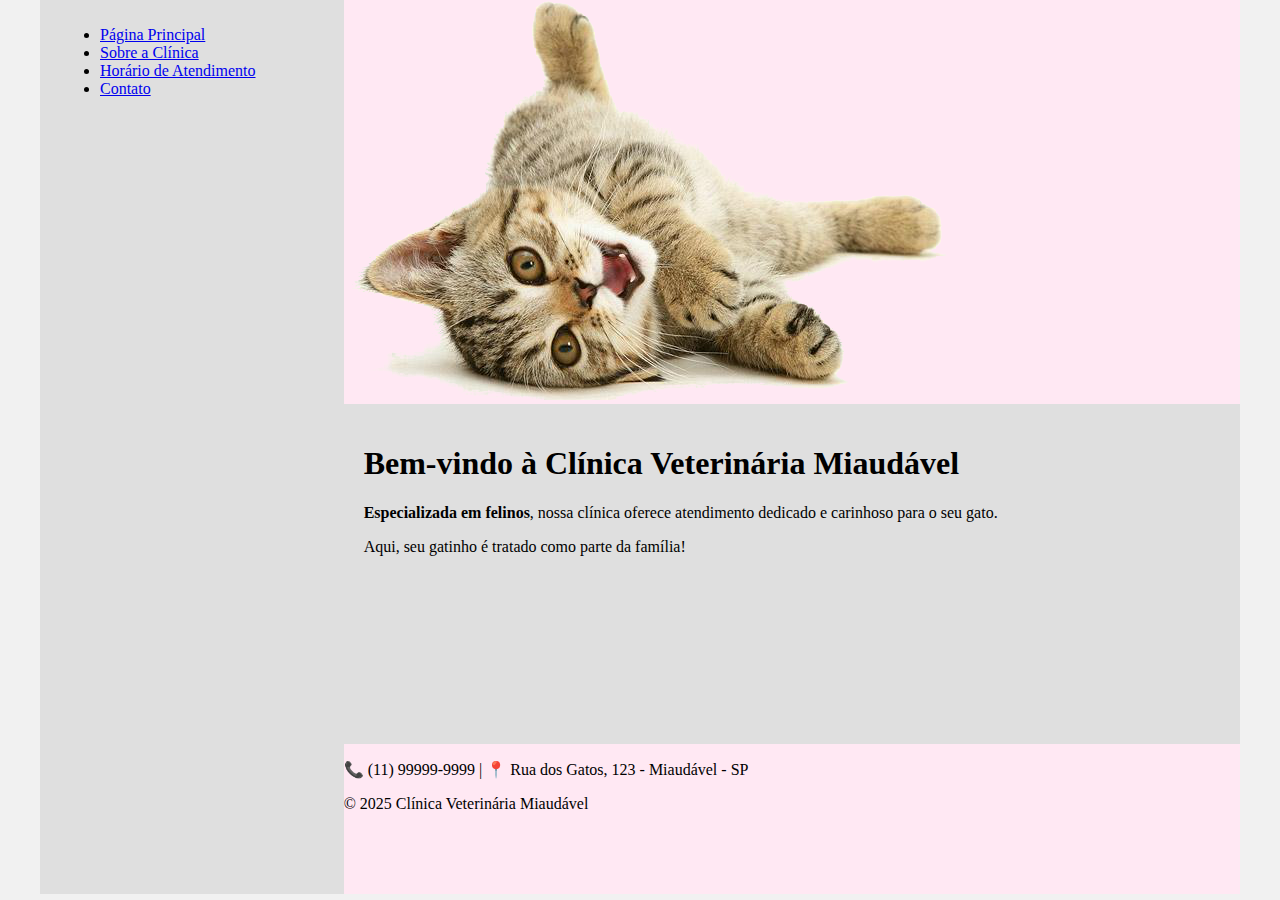
<file: projects/criando-seu-primeiro-site-completo-com-html/index.html>
<!DOCTYPE html>
<html lang="pt-br">

<head>
    <meta charset="UTF-8">
    <meta http-equiv="X-UA-Compatible" content="IE=edge">
    <meta name="viewport" content="width=device-width, initial-scale=1.0">
    <title>Clínica Veterinária Miaudável</title>
    <link rel="stylesheet" href="base.css">
</head>

<body>
    <div class="wrapper">
        <div class="menu">
            <!-- Aqui vai o seu menu -->
            <ul>
                <li><a href="index.html">Página Principal</a></li>
                <li><a href="sobre.html">Sobre a Clínica</a></li>
                <li><a href="horario.html">Horário de Atendimento</a></li>
                <li><a href="contato.html">Contato</a></li>
            </ul>
        </div>

        <div class="main">
            <div class="header">
                <!-- Aqui vai o seu header -->
                <img src="image/cats.png" alt="um gato deitado e sorrindo">
            </div>

            <div class="content">
                <!-- Aqui vai o seu conteúdo -->
                <h1>Bem-vindo à Clínica Veterinária Miaudável</h1>
                <p><strong>Especializada em felinos</strong>, nossa clínica oferece atendimento dedicado e carinhoso
                    para o seu gato.</p>
                <p>Aqui, seu gatinho é tratado como parte da família!</p>
            </div>

            <div class="footer">
            <!-- Aqui vai o seu rodapé -->
            <p>📞 (11) 99999-9999 | 📍 Rua dos Gatos, 123 - Miaudável - SP</p>
            <p>&copy; 2025 Clínica Veterinária Miaudável</p>
            </div>
        </div>
    </div>
</body>

</html>
</file>
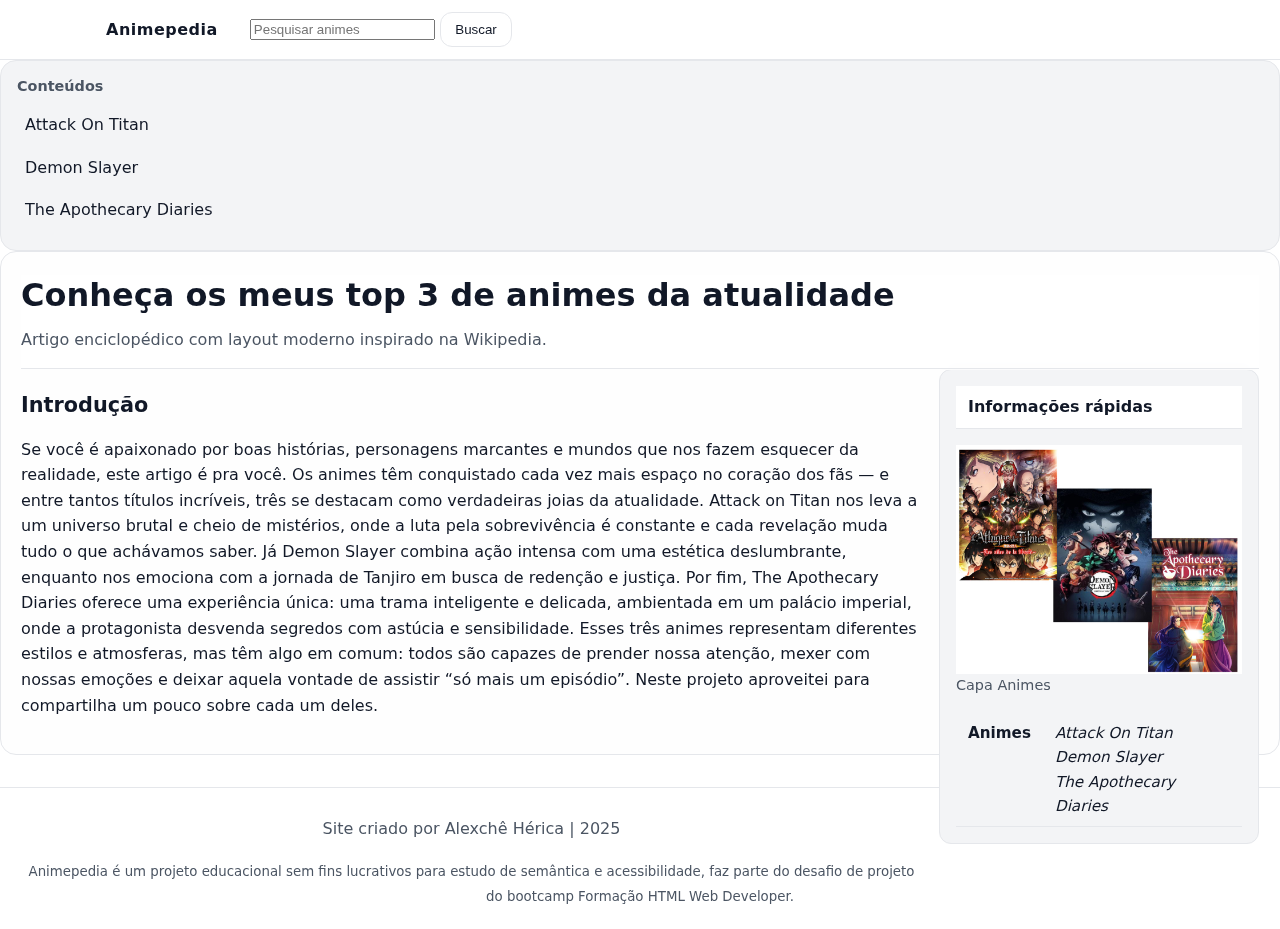
<file: projects/recriando-o-wikipedia-com-layout-moderno/index.html>
<!DOCTYPE html>
<html lang="pt-br">

<head>
    <meta charset="UTF-8">
    <meta name="viewport" content="width=device-width, initial-scale=1.0">
    <link rel="stylesheet" href="css/layout1.css">
    <link rel="stylesheet" href="">

    <title>Desafio de projeto 3 - Formação HTML Web Developer</title>


</head>

<body>
    <!-- Header global com busca -->
    <header role="banner">
        <div class="topbar" aria-label="Barra superior">
            <div class="logo"><a href="index.html" aria-label="Página inicial Animepedia">Animepedia</a></div>
            <div></div>
            <form action="#" onsubmit="alert('Busca apenas ilustrativa no protótipo'); return false;">
                <input id="q" name="q" type="search" placeholder="Pesquisar animes" aria-label="Pesquisar artigos" />
                <button type="submit" class="btn" aria-label="Executar busca">Buscar</button>
            </form>
        </div>


    </header>

    <div class="conteiner">
        <aside class="sidebar" aria-labelledby="menu-title">
            <h2 id="menu-title" class="side-title">Conteúdos</h2>
            <!-- navegação lateral -->
            <nav aria-label="Navegação lateral">
                <ul>
                    <li><a href="attack-on-titan.html">Attack On Titan</a></li>
                    <li><a href="demon-slayer.html">Demon Slayer</a></li>
                    <li><a href="apothecary-diaries.html">The Apothecary Diaries</a></li>
                </ul>
            </nav>
        </aside>

        <main id="conteudo" role="main">
            <article aria-labelledby="titulo-artigo">
                <header>
                    <h1 id="titulo-artigo">Conheça os meus top 3 de animes da atualidade</h1>
                    <p class="lead" style="color: var(--text-muted)">Artigo enciclopédico com layout moderno inspirado
                        na Wikipedia.</p>

                </header>

                <aside class="infobox" role="complementary" aria-label="Informações rápidas">
                    <header><strong>Informações rápidas</strong></header>
                    <figure>
                        <img src="images/anime.jpg.jpg"
                            alt="capa dos animes Attack on Titan, Demon Slayer e The Apothecary Diaries"
                            style="width:100%; display:block;" />
                        <figcaption>Capa Animes</figcaption>
                    </figure>
                    <table aria-label="Tabela de informações rápidas">
                        <tbody>
                            <tr>
                                <th scope="row">Animes</th>
                                <td>
                                    <i>Attack On Titan</i><br>
                                    <i>Demon Slayer</i><br>
                                    <i>The Apothecary Diaries</i>
                                </td>
                        </tbody>
                    </table>
                </aside>

                <section id="introducao" aria-labelledby="h-introducao">
                    <h2 id="h-introducao">Introdução</h2>
                    <p>Se você é apaixonado por boas histórias, personagens marcantes e mundos que nos fazem esquecer da
                        realidade, este artigo é pra você. Os animes têm conquistado cada vez mais espaço no coração dos
                        fãs — e entre tantos títulos incríveis, três se destacam como verdadeiras joias da atualidade.

                        Attack on Titan nos leva a um universo brutal e cheio de mistérios, onde a luta pela
                        sobrevivência é constante e cada revelação muda tudo o que achávamos saber. Já Demon Slayer
                        combina ação intensa com uma estética deslumbrante, enquanto nos emociona com a jornada de
                        Tanjiro em busca de redenção e justiça. Por fim, The Apothecary Diaries oferece uma experiência
                        única: uma trama inteligente e delicada, ambientada em um palácio imperial, onde a protagonista
                        desvenda segredos com astúcia e sensibilidade.

                        Esses três animes representam diferentes estilos e atmosferas, mas têm algo em comum: todos são
                        capazes de prender nossa atenção, mexer com nossas emoções e deixar aquela vontade de assistir
                        “só mais um episódio”. Neste projeto aproveitei para compartilha um pouco sobre cada um deles.</p>

                </section>


            </article>

        </main>



    </div>

    <!--Rodápe  -->
    <footer role="contentinfo">
        <p>Site criado por Alexchê Hérica | 2025</p>
        <small>Animepedia é um projeto educacional sem fins lucrativos para estudo de semântica e acessibilidade, faz
            parte do desafio de projeto do bootcamp Formação HTML Web Developer.</small>
    </footer>

</body>

</html>
</file>
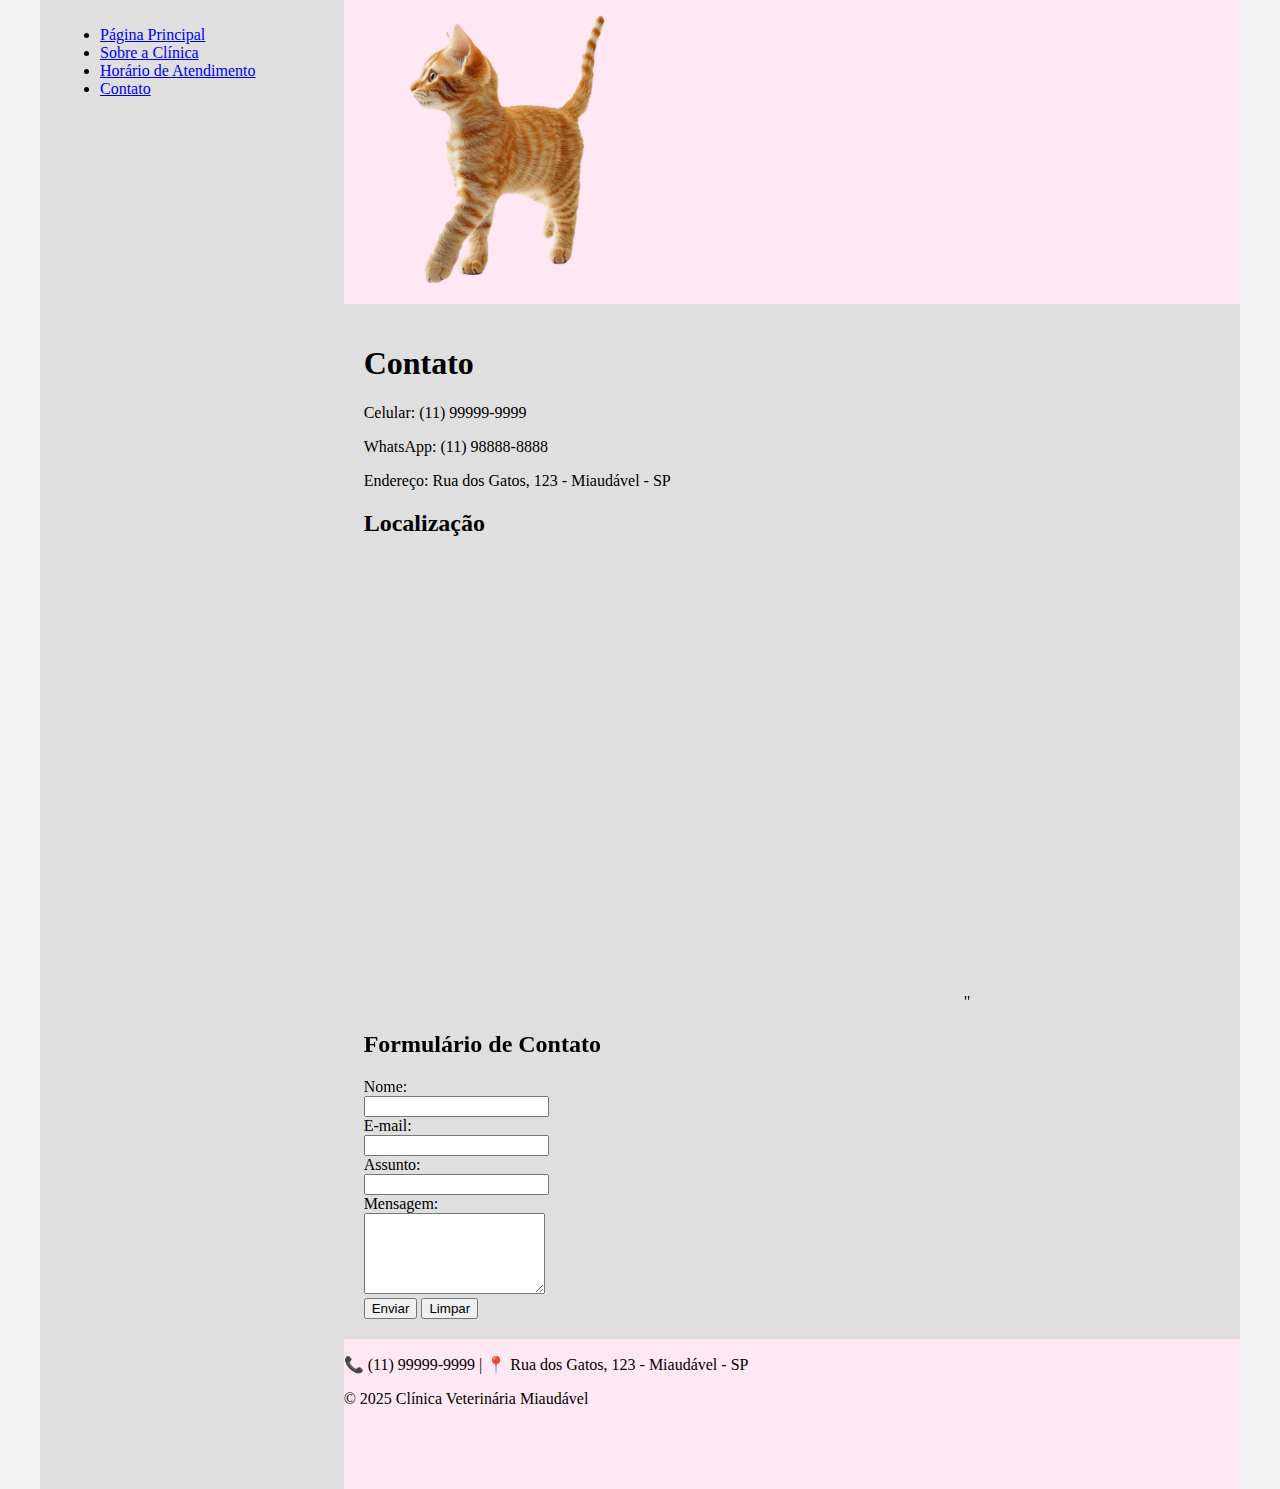
<file: projects/criando-seu-primeiro-site-completo-com-html/contato.html>
<!DOCTYPE html>
<html lang="pt-br">

<head>
    <meta charset="UTF-8">
    <meta http-equiv="X-UA-Compatible" content="IE=edge">
    <meta name="viewport" content="width=device-width, initial-scale=1.0">
    <title>Clínica Veterinária Miaudável</title>
    <link rel="stylesheet" href="base.css">
</head>

<body>
    <div class="wrapper">
        <div class="menu">
            <!-- Aqui vai o seu menu -->
            <ul>
                <li><a href="index.html">Página Principal</a></li>
                <li><a href="sobre.html">Sobre a Clínica</a></li>
                <li><a href="horario.html">Horário de Atendimento</a></li>
                <li><a href="contato.html">Contato</a></li>
            </ul>
        </div>

        <div class="main">
            <div class="header">
                <!-- Aqui vai o seu header -->
                <img width="300px" src="image/cat-walking.png" alt="gatinho caminhando">
            </div>

            <div class="content">
                <!-- Aqui vai o seu conteúdo -->
        <h1>Contato</h1>
        <p>Celular: (11) 99999-9999</p>
        <p>WhatsApp: (11) 98888-8888</p>
        <p>Endereço: Rua dos Gatos, 123 - Miaudável - SP</p>

        <h2>Localização</h2>
        <iframe src="https://www.google.com/maps/embed?pb=!1m18!1m12!1m3!1d228.8950680921085!2d-46.31594326664604!3d-23.376598726095523!2m3!1f0!2f0!3f0!3m2!1i1024!2i768!4f13.1!3m3!1m2!1s0x94ce870de9659a1d%3A0xc471fff66ef3c323!2sR.%20dos%20Gatos%20-%20Parque%20Rodrigo%20Barreto%2C%20Aruj%C3%A1%20-%20SP!5e0!3m2!1sen!2sbr!4v1754883443274!5m2!1sen!2sbr" width="600" height="450" style="border:0;" allowfullscreen="" loading="lazy" referrerpolicy="no-referrer-when-downgrade"></iframe>"

        <h2>Formulário de Contato</h2>
    </form>
        <form>
            <label for="nome">Nome:</label><br>
            <input type="text" id="nome" name="nome"><br>

            <label for="email">E-mail:</label><br>
            <input type="email"name="email"><br>

            <label for="assunto">Assunto:</label><br>
            <input type="text"name="assunto"><br>

            <label for="mensagem">Mensagem:</label><br>
            <textarea name="mensagem" rows="5"></textarea><br>

            <button type="submit">Enviar</button>
            <button type="reset">Limpar</button>
        </form>
            </div>

            <div class="footer">
            <!-- Aqui vai o seu rodapé -->
            <p>📞 (11) 99999-9999 | 📍 Rua dos Gatos, 123 - Miaudável - SP</p>
            <p>&copy; 2025 Clínica Veterinária Miaudável</p>
            </div>
        </div>
    </div>
</body>

</html>
</file>
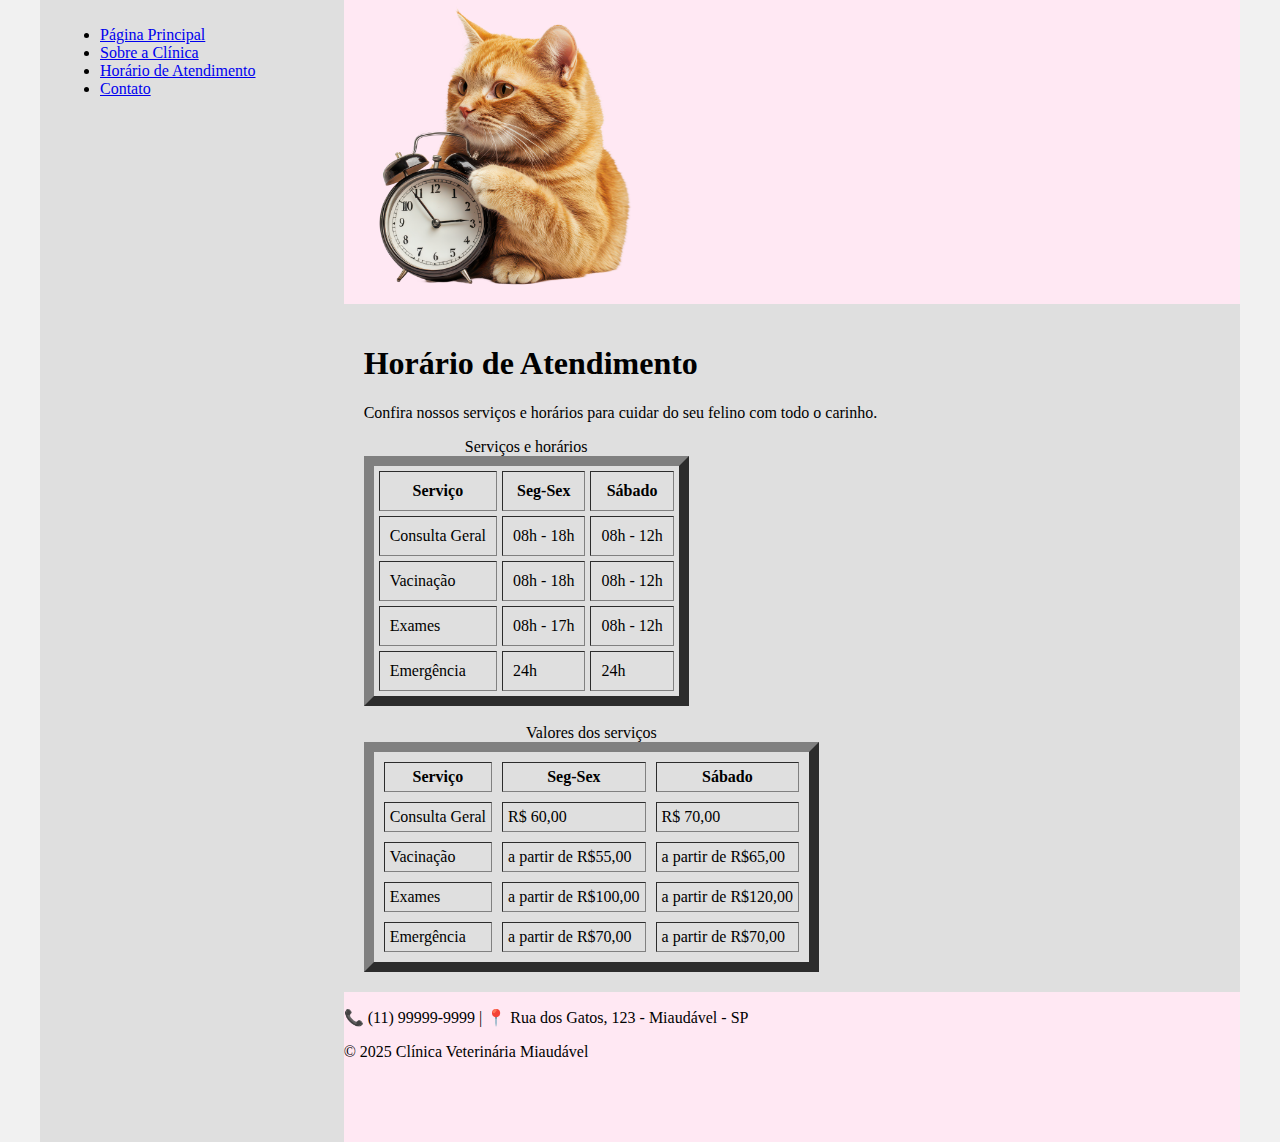
<file: projects/criando-seu-primeiro-site-completo-com-html/horario.html>
<!DOCTYPE html>
<html lang="pt-br">

<head>
    <meta charset="UTF-8">
    <meta http-equiv="X-UA-Compatible" content="IE=edge">
    <meta name="viewport" content="width=device-width, initial-scale=1.0">
    <title>Clínica Veterinária Miaudável</title>
    <link rel="stylesheet" href="base.css">
</head>

<body>
    <div class="wrapper">
        <div class="menu">
            <!-- Aqui vai o seu menu -->
            <ul>
                <li><a href="index.html">Página Principal</a></li>
                <li><a href="sobre.html">Sobre a Clínica</a></li>
                <li><a href="horario.html">Horário de Atendimento</a></li>
                <li><a href="contato.html">Contato</a></li>
            </ul>
        </div>

        <div class="main">
            <div class="header">
                <!-- Aqui vai o seu header -->
                <img width="300px" src="image/adorable-png.webp" alt="um gato segurando um relógio">
            </div>

            <div class="content">
                <!-- Aqui vai o seu conteúdo -->
                <h1>Horário de Atendimento</h1>
                <p>Confira nossos serviços e horários para cuidar do seu felino com todo o carinho.</p>

                <table border="10" cellpadding="10"cellspacing="5" >
                    <caption>Serviços e horários</caption>
                    <thead>
                        <tr>
                            <th>Serviço</th>
                            <th>Seg-Sex</th>
                            <th>Sábado</th>
                        </tr>
                    </thead>
                    <tbody>
                        <tr>
                            <td>Consulta Geral</td>
                            <td>08h - 18h</td>
                            <td>08h - 12h</td>
                        </tr>
                        <tr>
                            <td>Vacinação</td>
                            <td>08h - 18h</td>
                            <td>08h - 12h</td>
                        </tr>
                        <tr>
                            <td>Exames</td>
                            <td>08h - 17h</td>
                            <td>08h - 12h</td>
                        </tr>
                        <tr>
                            <td>Emergência</td>
                            <td>24h</td>
                            <td>24h</td>
                        </tr>
                    </tbody>
                </table>
                <br>

                <table border="10" cellpadding="5" cellspacing="10" >
                    <caption> Valores dos serviços</caption>
                    <thead>
                        <tr>
                            <th>Serviço</th>
                            <th>Seg-Sex</th>
                            <th>Sábado</th>
                        </tr>
                    </thead>
                    <tbody>
                        <tr>
                            <td>Consulta Geral</td>
                            <td> R$ 60,00</td>
                            <td> R$ 70,00</td>
                        </tr>
                        <tr>
                            <td>Vacinação</td>
                            <td>a partir de R$55,00</td>
                            <td>a partir de R$65,00</td>
                        </tr>
                        <tr>
                            <td>Exames</td>
                            <td>a partir de R$100,00</td>
                            <td>a partir de R$120,00</td>
                        </tr>
                        <tr>
                            <td>Emergência</td>
                            <td>a partir de R$70,00</td>
                            <td>a partir de R$70,00</td>
                        </tr>
                    </tbody>
                </table>
            </div>

            <div class="footer">
                <!-- Aqui vai o seu rodapé -->
                <p>📞 (11) 99999-9999 | 📍 Rua dos Gatos, 123 - Miaudável - SP</p>
                <p>&copy; 2025 Clínica Veterinária Miaudável</p>
            </div>
        </div>
    </div>
</body>

</html>
</file>
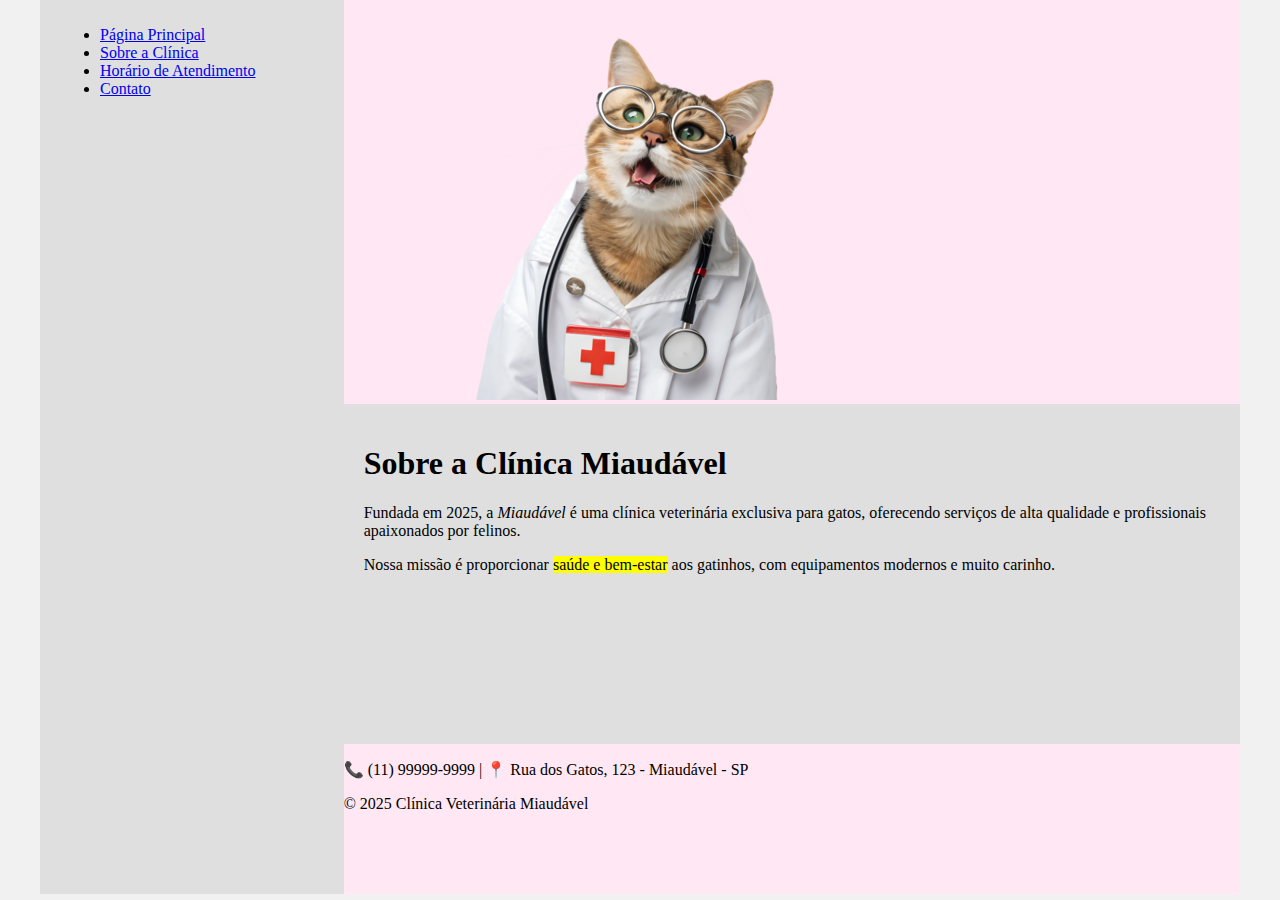
<file: projects/criando-seu-primeiro-site-completo-com-html/sobre.html>
<!DOCTYPE html>
<html lang="pt-br">

<head>
    <meta charset="UTF-8">
    <meta http-equiv="X-UA-Compatible" content="IE=edge">
    <meta name="viewport" content="width=device-width, initial-scale=1.0">
    <title>Clínica Veterinária Miaudável</title>
    <link rel="stylesheet" href="base.css">
</head>

<body>
    <div class="wrapper">
        <div class="menu">
            <!-- Aqui vai o seu menu -->
            <ul>
                <li><a href="index.html">Página Principal</a></li>
                <li><a href="sobre.html">Sobre a Clínica</a></li>
                <li><a href="horario.html">Horário de Atendimento</a></li>
                <li><a href="contato.html">Contato</a></li>
            </ul>
        </div>

        <div class="main">
            <div class="header">
                <!-- Aqui vai o seu header -->
                <img src="image/image.png" alt="um gato médico">
            </div>

            <div class="content">
                <!-- Aqui vai o seu conteúdo -->
                <h1>Sobre a Clínica Miaudável</h1>
                <p>Fundada em 2025, a <i>Miaudável</i> é uma clínica veterinária exclusiva para gatos, oferecendo serviços de alta qualidade e profissionais apaixonados por felinos.</p>
                <p>Nossa missão é proporcionar <mark>saúde e bem-estar</mark> aos gatinhos, com equipamentos modernos e muito carinho.</p>
            </div>

            <div class="footer">
            <!-- Aqui vai o seu rodapé -->
            <p>📞 (11) 99999-9999 | 📍 Rua dos Gatos, 123 - Miaudável - SP</p>
            <p>&copy; 2025 Clínica Veterinária Miaudável</p>
            </div>
        </div>
    </div>
</body>

</html>
</file>
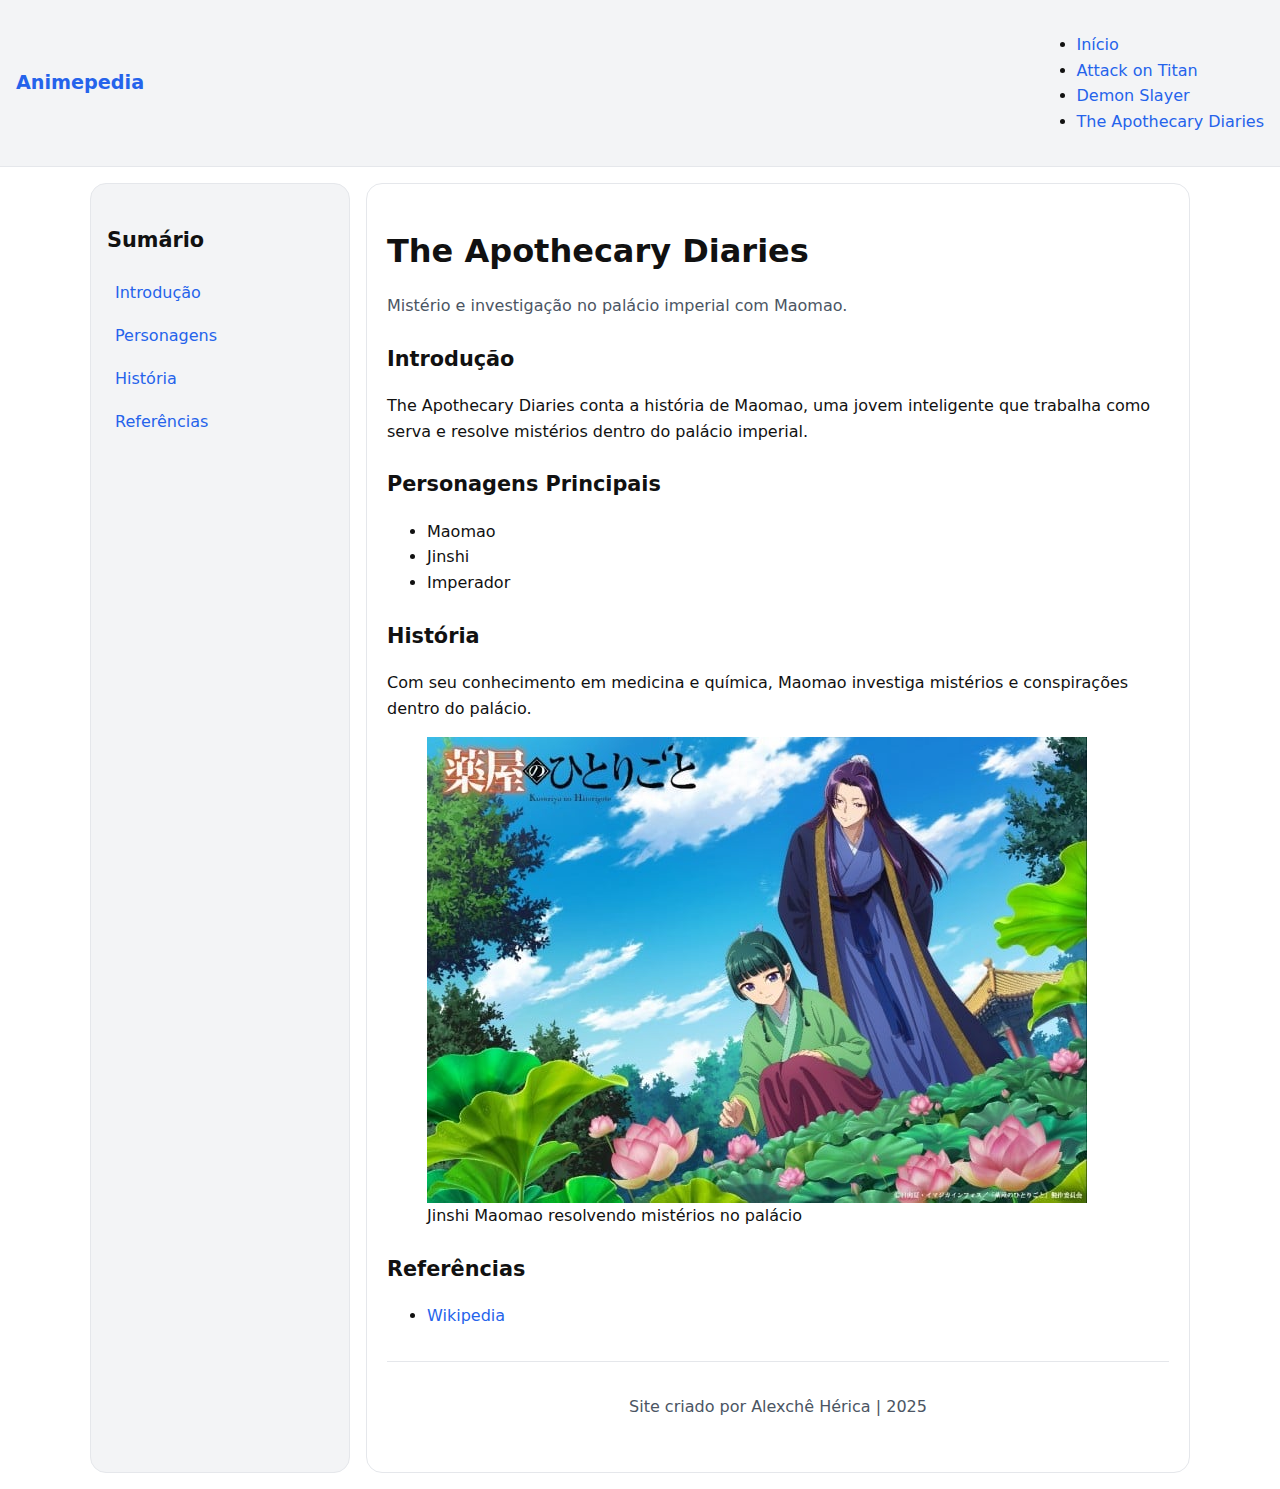
<file: projects/recriando-o-wikipedia-com-layout-moderno/apothecary-diaries.html>
<!DOCTYPE html>
<html lang="pt-BR">
<head>
<meta charset="UTF-8">
<meta name="viewport" content="width=device-width, initial-scale=1.0">
<title>The Apothecary Diaries — WikiAnime</title>
<link rel="stylesheet" href="css/layout2.css">
</head>
<body>
  <header>
    <div class="topbar">
      <div class="logo"><a href="index.html">Animepedia</a></div>
      <nav>
        <ul>
          <li><a href="index.html">Início</a></li>
          <li><a href="attack-on-titan.html">Attack on Titan</a></li>
          <li><a href="demon-slayer.html">Demon Slayer</a></li>
          <li><a href="apothecary-diaries.html">The Apothecary Diaries</a></li>
        </ul>
      </nav>
    </div>
  </header>

  <div class="content">
    <aside class="sidebar">
      <h2>Sumário</h2>
      <nav class="toc">
        <ul>
          <li><a href="#introducao">Introdução</a></li>
          <li><a href="#personagens">Personagens</a></li>
          <li><a href="#historia">História</a></li>
          <li><a href="#referencias">Referências</a></li>
        </ul>
      </nav>
    </aside>

    <main id="main-content">
      <article>
        <header>
          <h1>The Apothecary Diaries</h1>
          <p class="lead">Mistério e investigação no palácio imperial com Maomao.</p>
        </header>

        <section id="introducao">
          <h2>Introdução</h2>
          <p>The Apothecary Diaries conta a história de Maomao, uma jovem inteligente que trabalha como serva e resolve mistérios dentro do palácio imperial.</p>
        </section>

        <section id="personagens">
          <h2>Personagens Principais</h2>
          <ul>
            <li>Maomao</li>
<li>Jinshi</li>
<li>Imperador</li>
          </ul>
        </section>

        <section id="historia">
          <h2>História</h2>
          <p>Com seu conhecimento em medicina e química, Maomao investiga mistérios e conspirações dentro do palácio.</p>
          <figure>
            <img src="images/jinshi-e-maomao.jpg" alt=" Jinshi e Maomao resolvendo mistérios no palácio">
            <figcaption>Jinshi Maomao resolvendo mistérios no palácio</figcaption>
          </figure>
        </section>

        <section id="referencias">
          <h2>Referências</h2>
          <ul>
            <li><a href="https://pt.wikipedia.org/wiki/The_Apothecary_Diaries" target="_blank" rel="noopener">Wikipedia</a></li>
          </ul>
        </section>

        <footer>
          <p>Site criado por Alexchê Hérica | 2025</p>
        </footer>
      </article>
    </main>
  </div>
</body>
</html>
</file>
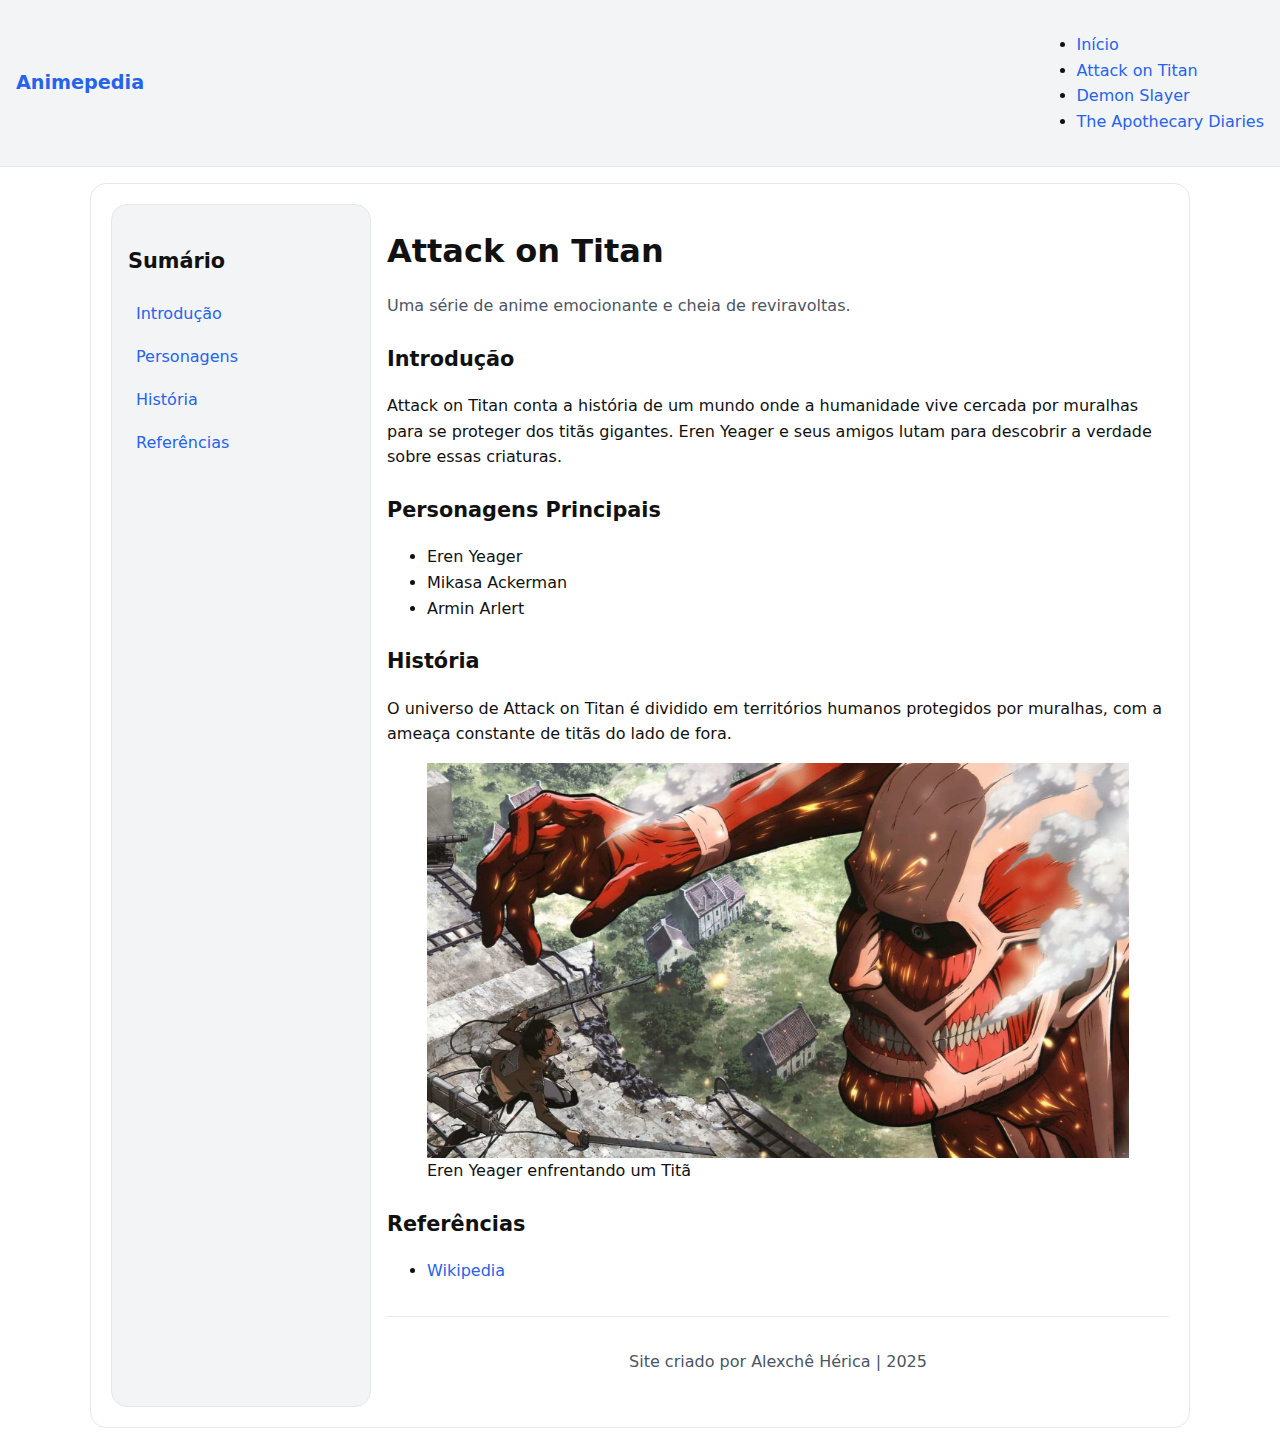
<file: projects/recriando-o-wikipedia-com-layout-moderno/attack-on-titan.html>
<!DOCTYPE html>
<html lang="pt-BR">
<head>
  <meta charset="UTF-8">
  <meta name="viewport" content="width=device-width, initial-scale=1.0">
  <title>Attack on Titan — WikiAnime</title>
  <link rel="stylesheet" href="css/layout2.css">
</head>
<body>
  <header>
    <div class="topbar">
      <div class="logo">
        <a href="index.html">Animepedia</a>
      </div>
      <nav aria-label="Navegação principal">
        <ul>
          <li><a href="index.html">Início</a></li>
          <li><a href="attack-on-titan.html">Attack on Titan</a></li>
          <li><a href="demon-slayer.html">Demon Slayer</a></li>
          <li><a href="apothecary-diaries.html">The Apothecary Diaries</a></li>
        </ul>
      </nav>
    </div>
  </header>

  <main class="content">
    <aside class="sidebar">
      <h2>Sumário</h2>
      <nav class="toc" aria-label="Sumário da página">
        <ul>
          <li><a href="#introducao">Introdução</a></li>
          <li><a href="#personagens">Personagens</a></li>
          <li><a href="#historia">História</a></li>
          <li><a href="#referencias">Referências</a></li>
        </ul>
      </nav>
    </aside>

    <article>
      <header>
        <h1>Attack on Titan</h1>
        <p class="lead">Uma série de anime emocionante e cheia de reviravoltas.</p>
      </header>

      <section id="introducao">
        <h2>Introdução</h2>
        <p>Attack on Titan conta a história de um mundo onde a humanidade vive cercada por muralhas para se proteger dos titãs gigantes. Eren Yeager e seus amigos lutam para descobrir a verdade sobre essas criaturas.</p>
      </section>

      <section id="personagens">
        <h2>Personagens Principais</h2>
        <ul>
          <li>Eren Yeager</li>
          <li>Mikasa Ackerman</li>
          <li>Armin Arlert</li>
        </ul>
      </section>

      <section id="historia">
        <h2>História</h2>
        <p>O universo de Attack on Titan é dividido em territórios humanos protegidos por muralhas, com a ameaça constante de titãs do lado de fora.</p>
        <figure>
          <img src="images/aot.jpg" alt="Eren Yeager enfrentando um titã">
          <figcaption>Eren Yeager enfrentando um Titã</figcaption>
        </figure>
      </section>

      <section id="referencias">
        <h2>Referências</h2>
        <ul>
          <li><a href="https://pt.wikipedia.org/wiki/Shingeki_no_Kyojin" target="_blank" rel="noopener">Wikipedia</a></li>
        </ul>
      </section>

      <footer>
        <p>Site criado por Alexchê Hérica | 2025</p>
      </footer>
    </article>
  </main>
</body>
</html>
</file>
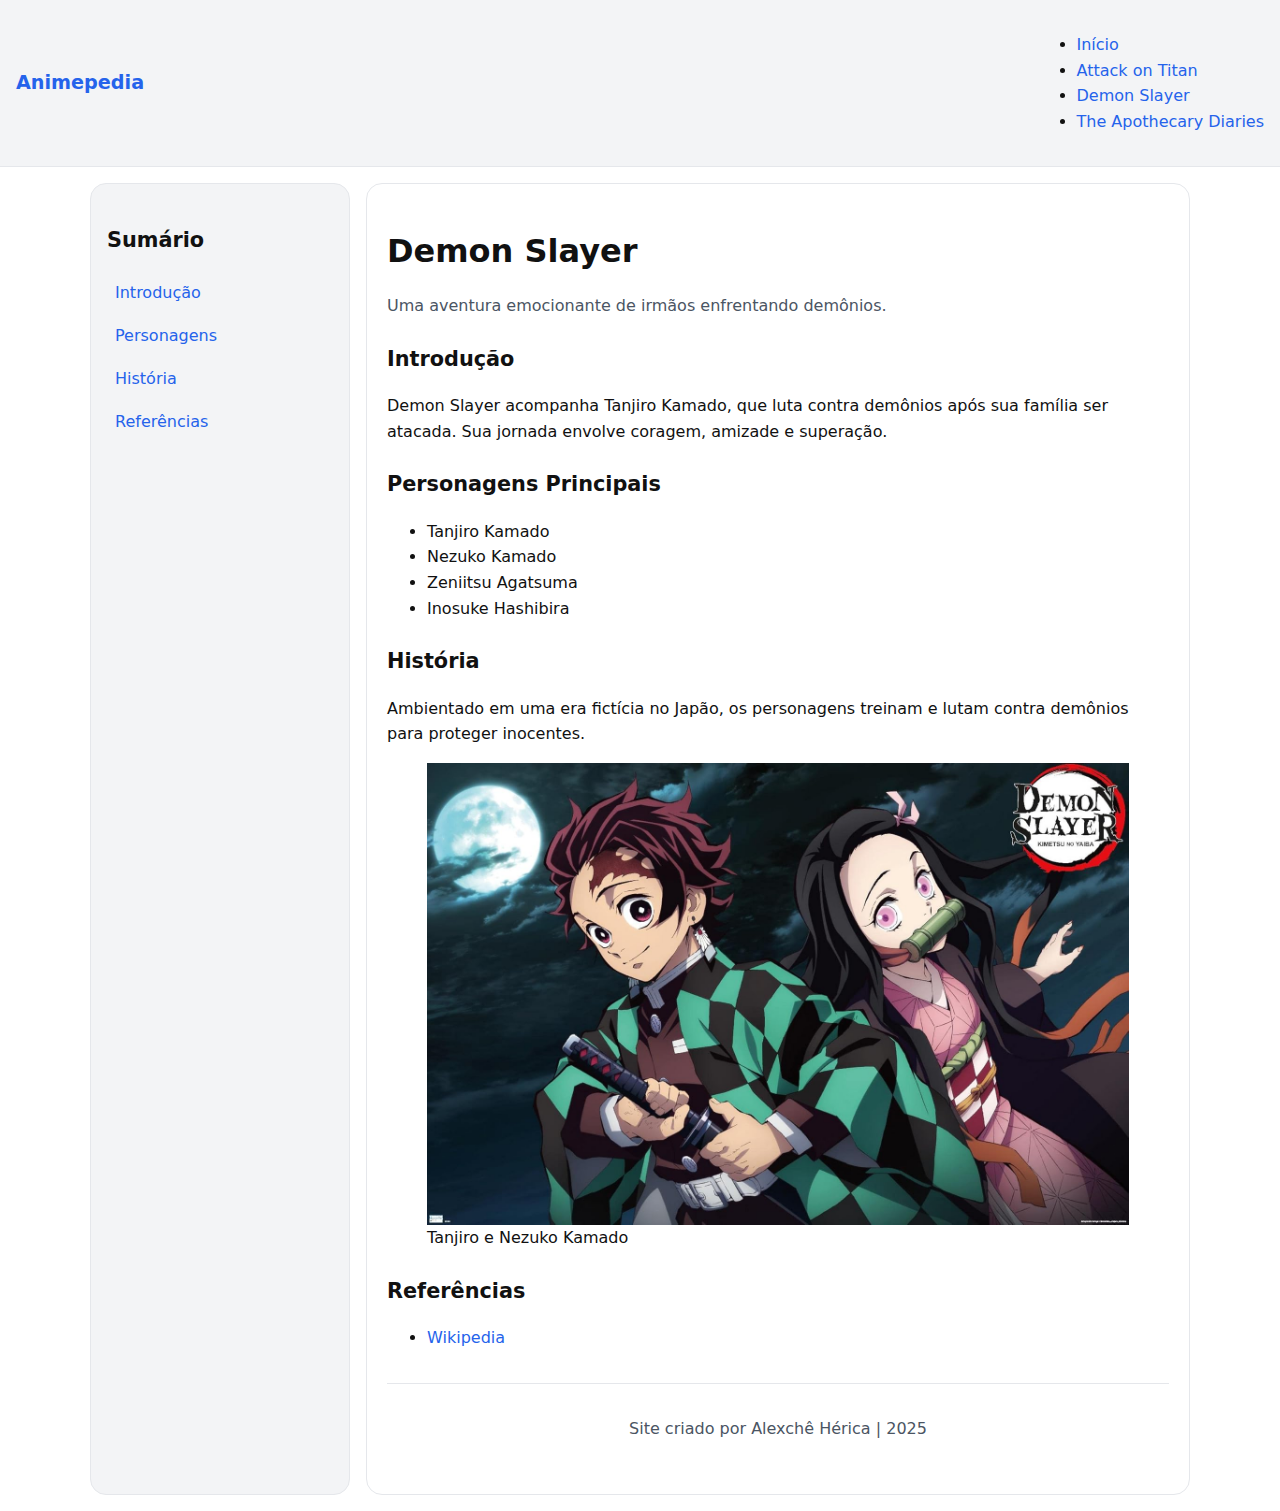
<file: projects/recriando-o-wikipedia-com-layout-moderno/demon-slayer.html>
<!DOCTYPE html>
<html lang="pt-BR">
<head>
<meta charset="UTF-8">
<meta name="viewport" content="width=device-width, initial-scale=1.0">
<title>Demon Slayer</title>
<link rel="stylesheet" href="css/layout2.css">
</head>
<body>
  <header>
    <div class="topbar">
      <div class="logo"><a href="index.html">Animepedia</a></div>
      <nav>
        <ul>
          <li><a href="index.html">Início</a></li>
          <li><a href="attack-on-titan.html">Attack on Titan</a></li>
          <li><a href="demon-slayer.html">Demon Slayer</a></li>
          <li><a href="apothecary-diaries.html">The Apothecary Diaries</a></li>
        </ul>
      </nav>
    </div>
  </header>

  <div class="content">
    <aside class="sidebar">
      <h2>Sumário</h2>
      <nav class="toc">
        <ul>
          <li><a href="#introducao">Introdução</a></li>
          <li><a href="#personagens">Personagens</a></li>
          <li><a href="#historia">História</a></li>
          <li><a href="#referencias">Referências</a></li>
        </ul>
      </nav>
    </aside>

    <main id="main-content">
      <article>
        <header>
          <h1>Demon Slayer</h1>
          <p class="lead">Uma aventura emocionante de irmãos enfrentando demônios.</p>
        </header>

        <section id="introducao">
          <h2>Introdução</h2>
          <p>Demon Slayer acompanha Tanjiro Kamado, que luta contra demônios após sua família ser atacada. Sua jornada envolve coragem, amizade e superação.</p>
        </section>

        <section id="personagens">
          <h2>Personagens Principais</h2>
          <ul>
            <li>Tanjiro Kamado</li>
<li>Nezuko Kamado</li>
<li>Zeniitsu Agatsuma</li>
<li>Inosuke Hashibira</li>
          </ul>
        </section>

        <section id="historia">
          <h2>História</h2>
          <p>Ambientado em uma era fictícia no Japão, os personagens treinam e lutam contra demônios para proteger inocentes.</p>
          <figure>
            <img src="images/demon-slayer.jpg" alt="Tanjiro e Nezuko Kamado">
            <figcaption>Tanjiro e Nezuko Kamado</figcaption>
          </figure>
        </section>

        <section id="referencias">
          <h2>Referências</h2>
          <ul>
            <li><a href="https://pt.wikipedia.org/wiki/Demon_Slayer:_Kimetsu_no_Yaiba" target="_blank" rel="noopener">Wikipedia</a></li>
          </ul>
        </section>

        <footer>
          <p>Site criado por Alexchê Hérica | 2025</p>
        </footer>
      </article>
    </main>
  </div>
</body>
</html>
</file>
<file: projects/criando-seu-primeiro-site-completo-com-html/base.css>
html, body {
    margin: 0;
}
body {
    background-color: #f1f1f1;
    display: flex;
    justify-content: center;
}

.wrapper {
    width: 1200px;
    display: flex;
    margin: 0 auto;
}
.main {
    display: flex;
    flex-flow: column;
    width: 85%;
}
.menu {
    width: 25%;
    background-color: rgb(223, 223, 223);
    padding: 10px 20px 0px;
}
.header {
    background-color: rgb(255, 232, 243);
    min-height: 150px;
    
}
.content {
    background-color: rgb(223, 223, 223);
    min-height: 300px;
    padding: 20px;
}
.footer {
    background-color: rgb(255, 232, 243);
    min-height: 150px;
}
</file>
<file: projects/recriando-o-wikipedia-com-layout-moderno/css/layout1.css>
* {}

/* --- Reset básico e variáveis --- */
*,
*::before,
*::after {
    box-sizing: border-box;
}

html {
    scroll-behavior: smooth;
}

body {
    margin: 0;
    font-family: system-ui, Arial, sans-serif;
    line-height: 1.6;
}

:root {
    --bg: #ffffff;
    --muted: #f3f4f6;
    --text: #111827;
    --text-muted: #4b5563;
    --border: #e5e7eb;
    --link: #2563eb;
    --link-visited: #2563eb;
    --accent: #111827;
    --shadow: 0 1px 2px rgba(0, 0, 0, .06), 0 1px 3px rgba(0, 0, 0, .1);
}


body {
    background: var(--bg);
    color: var(--text);
}

/* Link de pular para conteúdo (acessibilidade) */
.skip-link {
    position: absolute;
    left: -999px;
    top: 0;
    background: var(--accent);
    color: var(--bg);
    padding: .5rem .75rem;
    border-radius: .5rem;
    z-index: 1000;
}

.skip-link:focus {
    left: .5rem;
    top: .5rem;
    box-shadow: var(--shadow);
}

/* --- Header --- */
header {
    position: sticky;
    top: 0;
    z-index: 999;
    backdrop-filter: saturate(1.2) blur(6px);
    background: color-mix(in oklab, var(--bg) 75%, transparent);
    border-bottom: 1px solid var(--border);
}

.topbar {
    display: flex;
    align-items: center;
    gap: 1rem;
    padding: .75rem 1rem;
    max-width: 1100px;
    margin: 0 auto;
}

.logo {
    font-weight: 800;
    letter-spacing: .5px;
}

.logo a {
    color: var(--text);
    text-decoration: none;
}

.search {
    flex: 1;
}

.search form {
    display: flex;
    gap: .5rem;
}

.search input[type="search"] {
    width: 100%;
    padding: .6rem .8rem;
    border: 1px solid var(--border);
    border-radius: .75rem;
    background: var(--muted);
    color: var(--text);
}

.btn {
    padding: .55rem .9rem;
    border: 1px solid var(--border);
    background: var(--bg);
    border-radius: .75rem;
    cursor: pointer;
    color: var(--text);
}

.btn:focus {
    outline: 2px solid var(--link);
    outline-offset: 2px;
}

/* --- Layout principal --- */
.container {
    max-width: 1100px;
    margin: 0 auto;
    display: grid;
    gap: 1.25rem;
    grid-template-columns: 260px 1fr;
    padding: 1rem;
}

aside {
    border: 1px solid var(--border);
    border-radius: 1rem;
    padding: 1rem;
    background: var(--muted);
}

main {
    border: 1px solid var(--border);
    border-radius: 1rem;
    padding: 1.25rem;
    background: color-mix(in oklab, var(--bg), var(--muted) 10%);
}

/* Sidebar */
.side-title {
    font-size: .9rem;
    color: var(--text-muted);
    margin-top: 0;
}

.sidebar nav ul {
    list-style: none;
    padding-left: 0;
    margin: 0;
}

.sidebar nav li {
    margin: .35rem 0;
}

.sidebar nav a {
    text-decoration: none;
    color: var(--text);
    border-radius: .5rem;
    padding: .35rem .5rem;
    display: block;
}

.sidebar nav a:hover,
.sidebar nav a:focus {
    background: var(--bg);
    box-shadow: var(--shadow);
}

/* TOC */
.toc {
    border: 1px dashed var(--border);
    border-radius: .75rem;
    padding: .75rem;
    background: var(--bg);
}

.toc h2 {
    font-size: 1rem;
    margin-top: 0;
}

.toc ol {
    margin: 0;
    padding-left: 1rem;
}

/* Tipografia do artigo */
h1,
h2,
h3 {
    line-height: 1.25;
}

h1 {
    font-size: 2rem;
    margin: .2rem 0 .75rem;
}

h2 {
    font-size: 1.3rem;
    margin-top: 1.5rem;
}

h3 {
    font-size: 1.1rem;
    margin-top: 1rem;
}

p {
    margin: .5rem 0 1rem;
}

figure {
    margin: 1rem 0;
}

figcaption {
    font-size: .9rem;
    color: var(--text-muted);
}

.infobox {
    float: right;
    width: min(320px, 100%);
    margin: 0 0 1rem 1rem;
    border: 1px solid var(--border);
    border-radius: .75rem;
    background: var(--muted);
    overflow: hidden;
}

.infobox header {
    position: static;
    backdrop-filter: none;
    border-bottom: 1px solid var(--border);
    background: var(--bg);
    padding: .5rem .75rem;
    border-radius: 0;
}

.infobox table {
    width: 100%;
    border-collapse: collapse;
    font-size: .95rem;
}

.infobox th,
.infobox td {
    padding: .5rem .75rem;
    border-bottom: 1px solid var(--border);
    vertical-align: top;
}

/* Links */
a {
    color: var(--link);
}

a:visited {
    color: var(--link-visited);
}

a:focus-visible {
    outline: 2px solid var(--link);
    outline-offset: 2px;
    border-radius: .25rem;
}

/* Citações/caixas */

/* Footer */
footer {
    border-top: 1px solid var(--border);
    margin-top: 2rem;
    padding: 1.25rem;
    text-align: center;
    color: var(--text-muted);
}
</file>
<file: projects/recriando-o-wikipedia-com-layout-moderno/css/layout2.css>
/* Reset e estilo básico */
*,
*::before,
*::after {
    box-sizing: border-box;
}

body {
    margin: 0;
    font-family: system-ui, Segoe UI, Roboto, sans-serif;
    line-height: 1.6;
    background: #fff;
    color: #111;
}

a {
    color: #2563eb;
    text-decoration: none;
}

a:hover {
    text-decoration: underline;
}

img {
    max-width: 100%;
    display: block;
}

.topbar {
    display: flex;
    justify-content: space-between;
    align-items: center;
    padding: 1rem;
    background: #f3f4f6;
    border-bottom: 1px solid #e5e7eb;
}

.topbar .logo a {
    font-weight: bold;
    font-size: 1.2rem;
}

.content {
    display: grid;
    grid-template-columns: 260px 1fr;
    gap: 1rem;
    max-width: 1100px;
    margin: 1rem auto;
}

.sidebar {
    background: #f3f4f6;
    border: 1px solid #e5e7eb;
    border-radius: 1rem;
    padding: 1rem;
}

main {
    background: #fff;
    border: 1px solid #e5e7eb;
    border-radius: 1rem;
    padding: 1.25rem;
}

.toc ul,
.sidebar nav ul {
    list-style: none;
    padding: 0;
    margin: 0;
}

.toc li,
.sidebar nav li {
    margin: .5rem 0;
}

.sidebar nav a {
    display: block;
    padding: .3rem .5rem;
    border-radius: .5rem;
}

.sidebar nav a:hover {
    background: #e5e7eb;
}

h1 {
    font-size: 2rem;
    margin-bottom: .5rem;
}

h2 {
    font-size: 1.3rem;
    margin-top: 1.5rem;
}

h3 {
    font-size: 1.1rem;
    margin-top: 1rem;
}

.lead {
    color: #4b5563;
}

.infobox {
    float: right;
    width: min(320px, 100%);
    margin: 0 0 1rem 1rem;
    border: 1px solid #e5e7eb;
    border-radius: .75rem;
    background: #f3f4f6;
    padding: .5rem;
}

footer {
    border-top: 1px solid #e5e7eb;
    margin-top: 2rem;
    padding: 1rem;
    text-align: center;
    color: #4b5563;
}

@media(max-width:900px) (prefers-color-scheme: dark) {
    .content {
        grid-template-columns: 1fr;
    }

    .infobox {
        float: none;
        margin: 0 0 1rem 0;
    }
}
</file>
